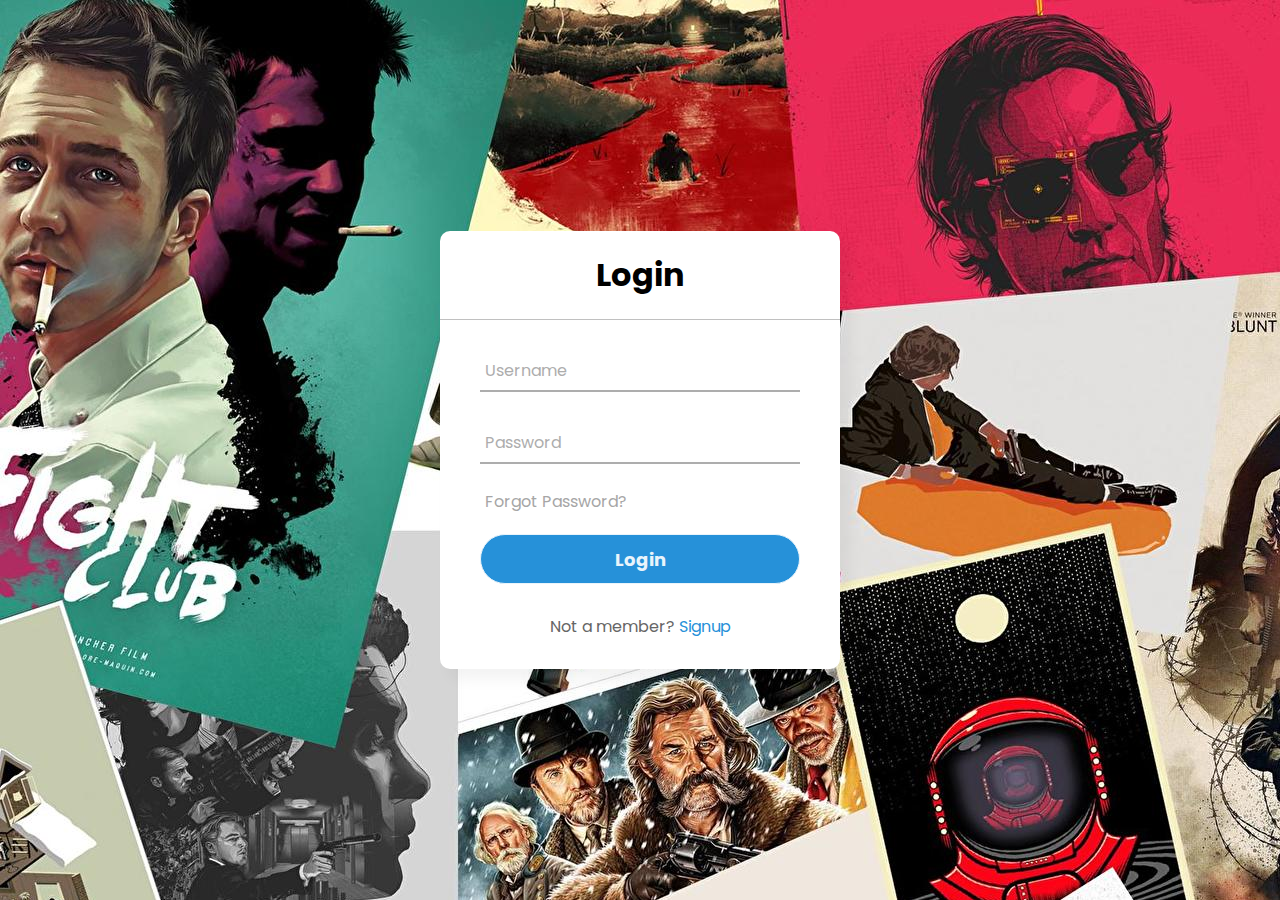
<file: index.html>
<!DOCTYPE html>

<html lang="en" dir="ltr">
  <head>
    <meta charset="utf-8">
    <title>Registration Form</title>
    <link rel="stylesheet" href="style.css">
  </head>
  <body class="img js-fullheight" style="background-image: url(img/back.jpg);">
    <div class="center">
      <h1>Login</h1>
      <form method="post" action="login_validation.php">
        <div class="txt_field">
          <input type="text" name="username" required>
          <span></span>
          <label>Username</label>
        </div>
        <div class="txt_field">
          <input type="password" name="password" required>
          <span></span>
          <label>Password</label>
        </div>
        <div class="pass">Forgot Password?</div>
        <a href="index1.html"><input type="button" value="Login" class="Home"></a>
        
        
        <div class="signup_link">
          Not a member? <a href="signup.html">Signup</a>
        </div>
      </form>
    </div>

  </body>
</html>
</file>
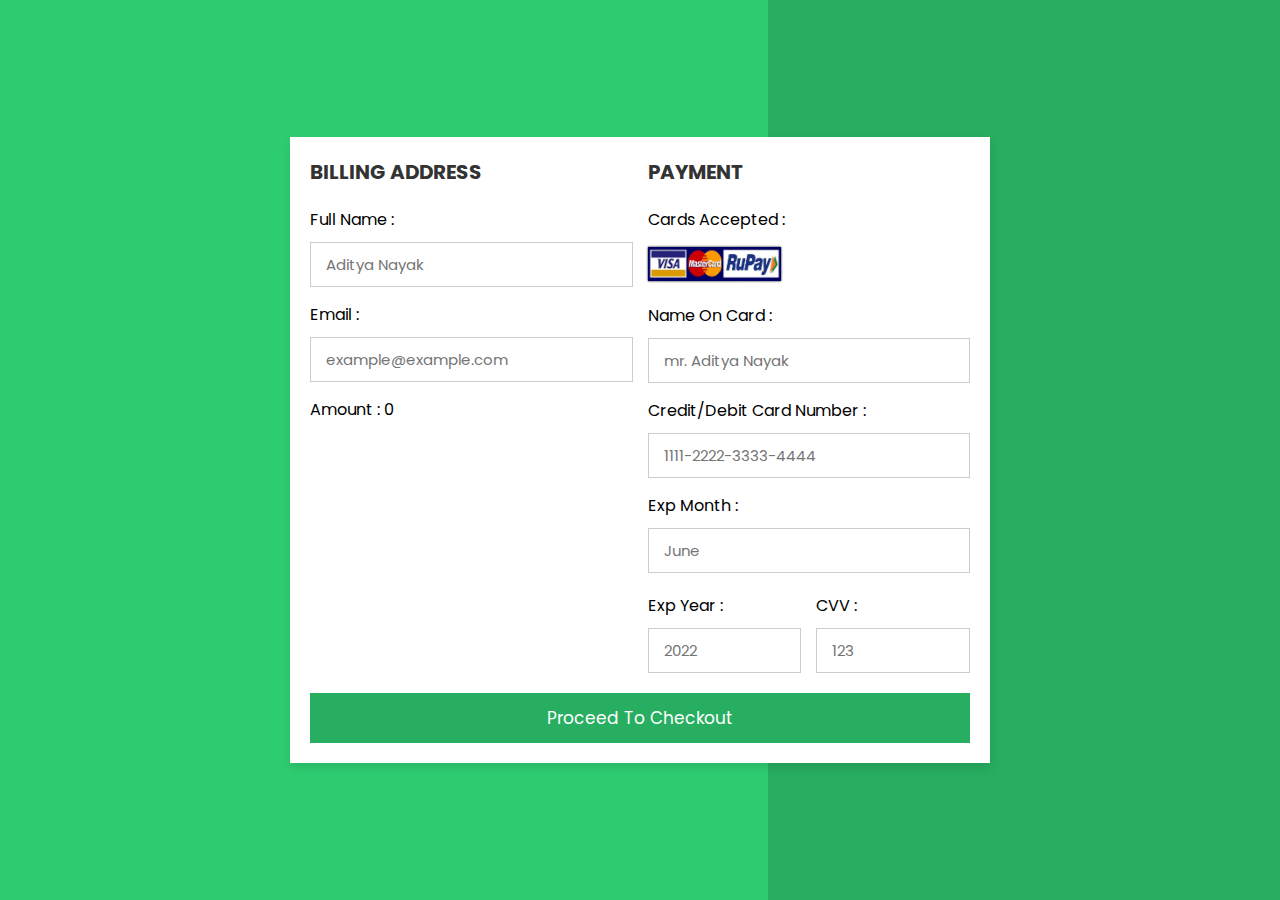
<file: paying.html>
<!DOCTYPE html>
<html lang="en">
<head>
    <meta charset="UTF-8">
    <meta http-equiv="X-UA-Compatible" content="IE=edge">
    <meta name="viewport" content="width=device-width, initial-scale=1.0">
    <link rel="stylesheet" href="payment.css">

</head>
<body>
<div class="container">
    
    <form action="ticket.html">
        
        <div class="row">
            
            <div class="col">
                
                <h3 class="title">billing address</h3>
                
                <div class="inputBox">
                    <span>full name :</span>
                    <input type="text" placeholder="Aditya Nayak">
                </div>
                <div class="inputBox">
                    <span>email :</span>
                    <input type="email" placeholder="example@example.com">
                </div>
                <p class="Text">
                    <span>amount :</span>
                    <span id="A">0</span>
                </p>

                
            </div>
            
            <div class="col">
                
                <h3 class="title">payment</h3>
                
                <div class="inputBox">
                    <span>cards accepted :</span>
                    <img src="img/card_img.png" alt="">
                </div>
                <div class="inputBox">
                    <span>name on card :</span>
                    <input type="text" placeholder="mr. Aditya Nayak">
                </div>
                <div class="inputBox">
                    <span>Credit/Debit card number :</span>
                    <input type="number" placeholder="1111-2222-3333-4444">
                </div>
                <div class="inputBox">
                    <span>exp month :</span>
                    <input type="text" placeholder="June">
                </div>
                
                <div class="flex">
                    <div class="inputBox">
                        <span>exp year :</span>
                        <input type="number" placeholder="2022">
                    </div>
                    <div class="inputBox">
                        <span>CVV :</span>
                        <input type="text" placeholder="123">
                    </div>
                </div>
                
            </div>
            
        </div>
        <input type="submit" value="proceed to checkout" class="submit-btn">
    </form>
    <script src="script.js">

    </script>
    <script>
        
        document.getElementById('A').innerHTML=localStorage.getItem('set') * localStorage.getItem('selectedMoviePrice')
    </script>
</div>
</body>

</html>
</file>
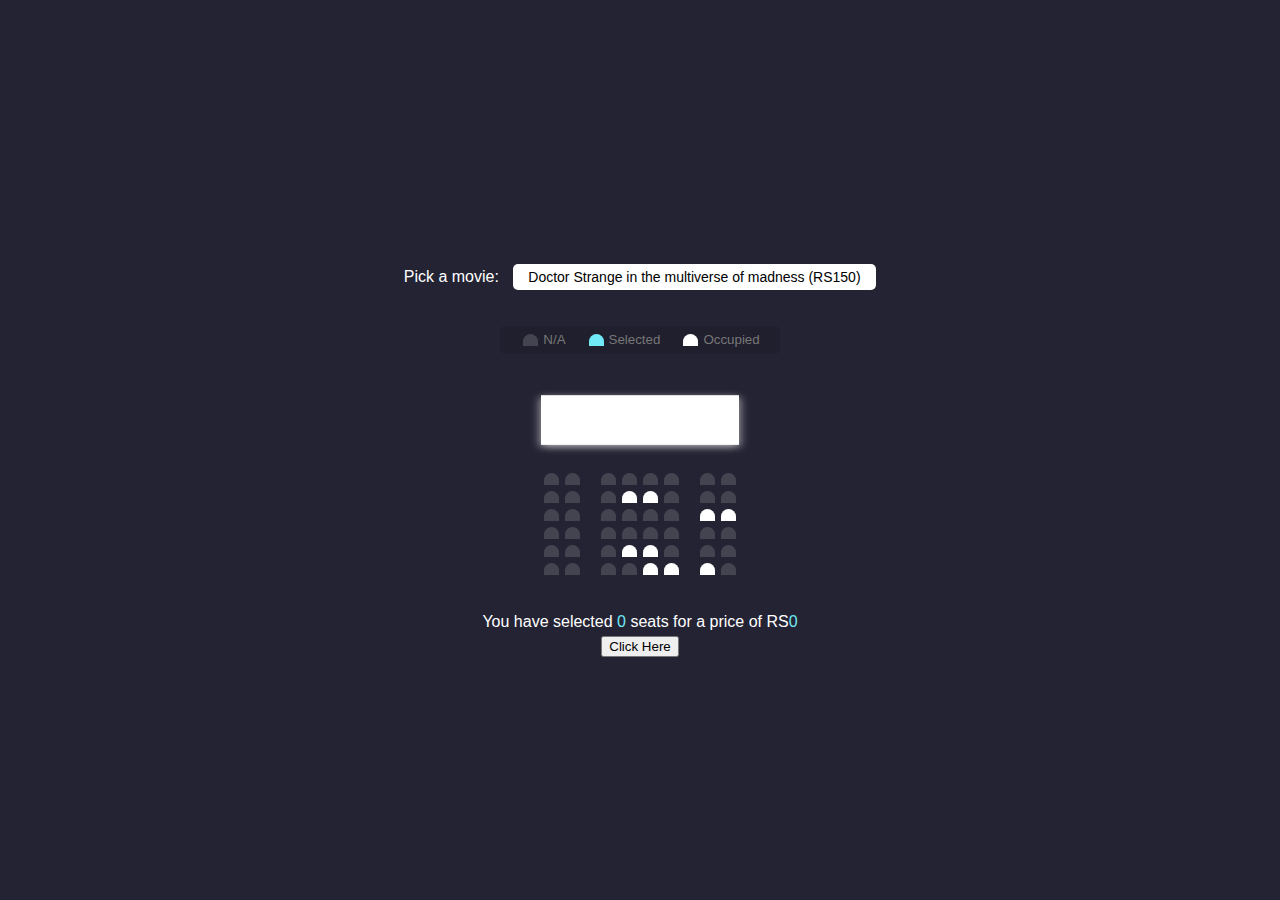
<file: seat_book.html>
<!DOCTYPE html>
<html lang="en">
  <head>
    <link rel="stylesheet" href="style1.css" />
    <title>Movie Seat Booking</title>
  </head>
  <body>
    <div class="movie-container">
      <label>Pick a movie:</label>
      <select id="movie">
        <option value="150">Doctor Strange in the multiverse of madness (RS150)</option>
        <option value="150">Top Gun Maverick (RS150)</option>
        <option value="190">Thor Love and Thunder (RS190)</option>
        <option value="90">Dune (RS90)</option>
      </select>
    </div>

    <ul class="showcase">
      <li>
        <div class="seat"></div>
        <small>N/A</small>
      </li>
      <li>
        <div class="seat selected"></div>
        <small>Selected</small>
      </li>
      <li>
        <div class="seat occupied"></div>
        <small>Occupied</small>
      </li>
    </ul>

    <div class="container">
      <div class="screen"></div>

      <div class="row">
        <div class="seat"></div>
        <div class="seat"></div>
        <div class="seat"></div>
        <div class="seat"></div>
        <div class="seat"></div>
        <div class="seat"></div>
        <div class="seat"></div>
        <div class="seat"></div>
      </div>
      <div class="row">
        <div class="seat"></div>
        <div class="seat"></div>
        <div class="seat"></div>
        <div class="seat occupied"></div>
        <div class="seat occupied"></div>
        <div class="seat"></div>
        <div class="seat"></div>
        <div class="seat"></div>
      </div>
      <div class="row">
        <div class="seat"></div>
        <div class="seat"></div>
        <div class="seat"></div>
        <div class="seat"></div>
        <div class="seat"></div>
        <div class="seat"></div>
        <div class="seat occupied"></div>
        <div class="seat occupied"></div>
      </div>
      <div class="row">
        <div class="seat"></div>
        <div class="seat"></div>
        <div class="seat"></div>
        <div class="seat"></div>
        <div class="seat"></div>
        <div class="seat"></div>
        <div class="seat"></div>
        <div class="seat"></div>
      </div>
      <div class="row">
        <div class="seat"></div>
        <div class="seat"></div>
        <div class="seat"></div>
        <div class="seat occupied"></div>
        <div class="seat occupied"></div>
        <div class="seat"></div>
        <div class="seat"></div>
        <div class="seat"></div>
      </div>
      <div class="row">
        <div class="seat"></div>
        <div class="seat"></div>
        <div class="seat"></div>
        <div class="seat"></div>
        <div class="seat occupied"></div>
        <div class="seat occupied"></div>
        <div class="seat occupied"></div>
        <div class="seat"></div>
      </div>
    </div>
    <p class="text">
      You have selected <span id="count">0</span> seats for a price of RS<span
id="total"
>0</span>

    
    </p> 

    <form action="paying.html">
      <input type="submit" value="Click Here" onclick="updatePrice()">
    </form>
    <!-- <a href="paying.html">
    <button>Submit</button>
  </a> -->
    <script src="script.js"></script>
  </body>

 
</html>
</file>
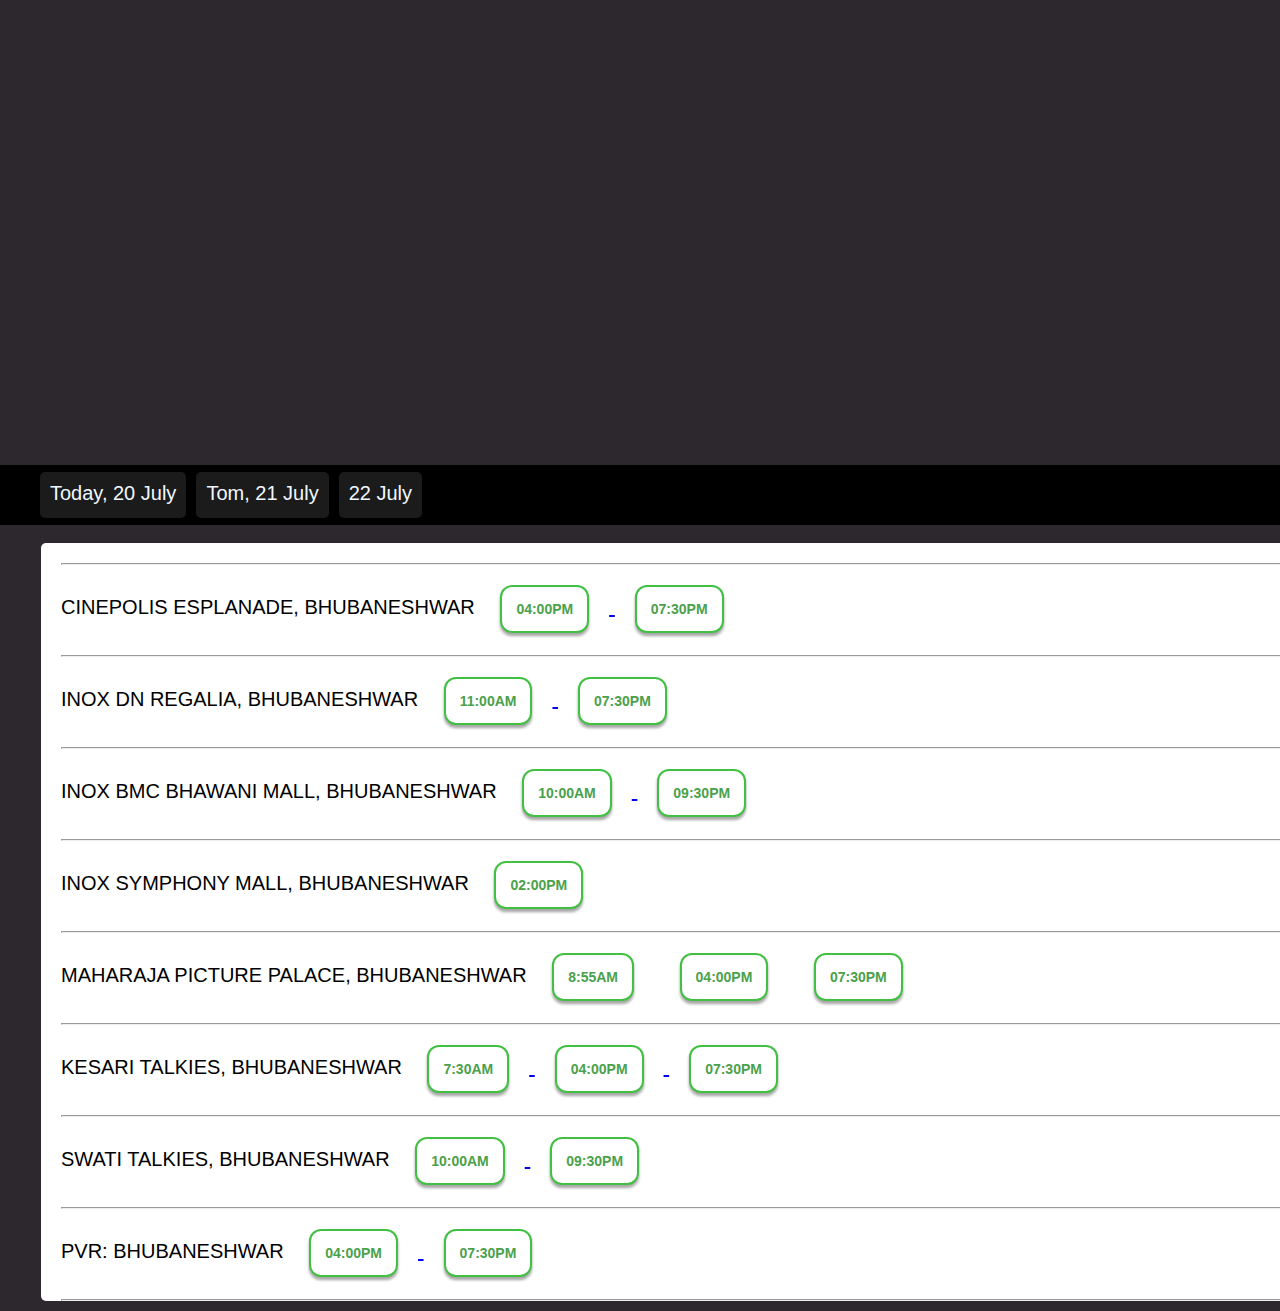
<file: theatre.html>
<!DOCTYPE html>
<html>
<head>
  <meta charset="utf-8" />
  <meta http-equiv="X-UA-Compatible" content="IE=edge">
  <title>Pick your theatre</title>
  <meta name="viewport" content="width=device-width, initial-scale=1">
  <link rel="stylesheet" type="text/css" media="screen" href="theatre.css" />
  <script src="theatre.js"></script>
</head>
  <body
    <div>
    <div id="date">
          <div id="today" onclick="this_day(event)">
                Today, 20 July
          </div>

          <div id="tomorrow" onclick="this_day(event)">
                Tom, 21 July
          </div>
          <div id="dayafter" onclick="this_day(event)">
                22 July
          </div>
    </div>
    <div id="theatres">
            <div id="divs" class="divs" >
                <hr>
                <p id="1">CINEPOLIS ESPLANADE, BHUBANESHWAR
                  <a href="seat_book.html">
                      <button id="b1" class="but" onclick="func(event)"><b>04:00PM</b></button>
                      <button  id="b2"class="but" onclick="func(event)"><b>07:30PM</b></button>
                  </a>
                      
              </p>
              <hr id="h1">

              
                <p id="2">INOX DN REGALIA, BHUBANESHWAR
                  <a href="seat_book.html">
                      <button id="b3" class="but" onclick="func(event)"><b>11:00AM</b></button>
                      <button id="b4" class="but" onclick="func(event)"><b>07:30PM</b></button>
                  </a>
                </p>
                <hr>
             

                <p id="3">INOX BMC BHAWANI MALL, BHUBANESHWAR   
                  <a href="seat_book.html">     
                      <button id="b5" class="but" onclick="func(event)"><b>10:00AM</b></button>
                      <button id="b6" class="but" onclick="func(event)"><b>09:30PM</b></button>
                  </a>  
                </p>
                <hr id="h3">

              
              
                <p id="4">INOX SYMPHONY MALL, BHUBANESHWAR
                  <a href="seat_book.html">
                      <button id="b0" class="but" onclick="func(event)"><b>02:00PM</b></button>
                  </a>
                </p>
                <hr>

              
                <p id="5">MAHARAJA PICTURE PALACE, BHUBANESHWAR
                  <a href="seat_book.html"></a>
                      <button id="b7" class="but" onclick="func(event)"><b>8:55AM</b></button>
                      <button id="b8" class="but" onclick="func(event)"><b>04:00PM</b></button>
                      <button id="b9" class="but" onclick="func(event)"><b>07:30PM</b></button>  
                  </a>
                </p>
                <hr>


                <p id="6">KESARI TALKIES, BHUBANESHWAR
                  <a href="seat_book.html">
                      <button id="b15" class="but" onclick="func(event)"><b>7:30AM</b></button>
                      <button id="b10" class="but" onclick="func(event)"><b>04:00PM</b></button>
                      <button id= "b12" class="but" onclick="func(event)"><b>07:30PM</b></button>
                  </a>
                </p>
                <hr>

              
                <p id="7">SWATI TALKIES, BHUBANESHWAR
                  <a href="seat_book.html">
                      <button id="b13"class="but" onclick="func(event)"><b>10:00AM</b></button>
                      <button id="b14" class="but" onclick="func(event)"><b>09:30PM</b></button>
                  </a>
                </p>
                <hr>

              
                <p id="8">PVR: BHUBANESHWAR
                  <a href="seat_book.html">
                      <button id="b11" class="but" onclick="func(event)"><b>04:00PM</b></button>
                      <button id="b16" class="but" onclick="func(event)"><b>07:30PM</b></button>
                  </a>
                </p>
                <hr>
              </div>
    </div>
    <br/>
</body>
</html>
</file>
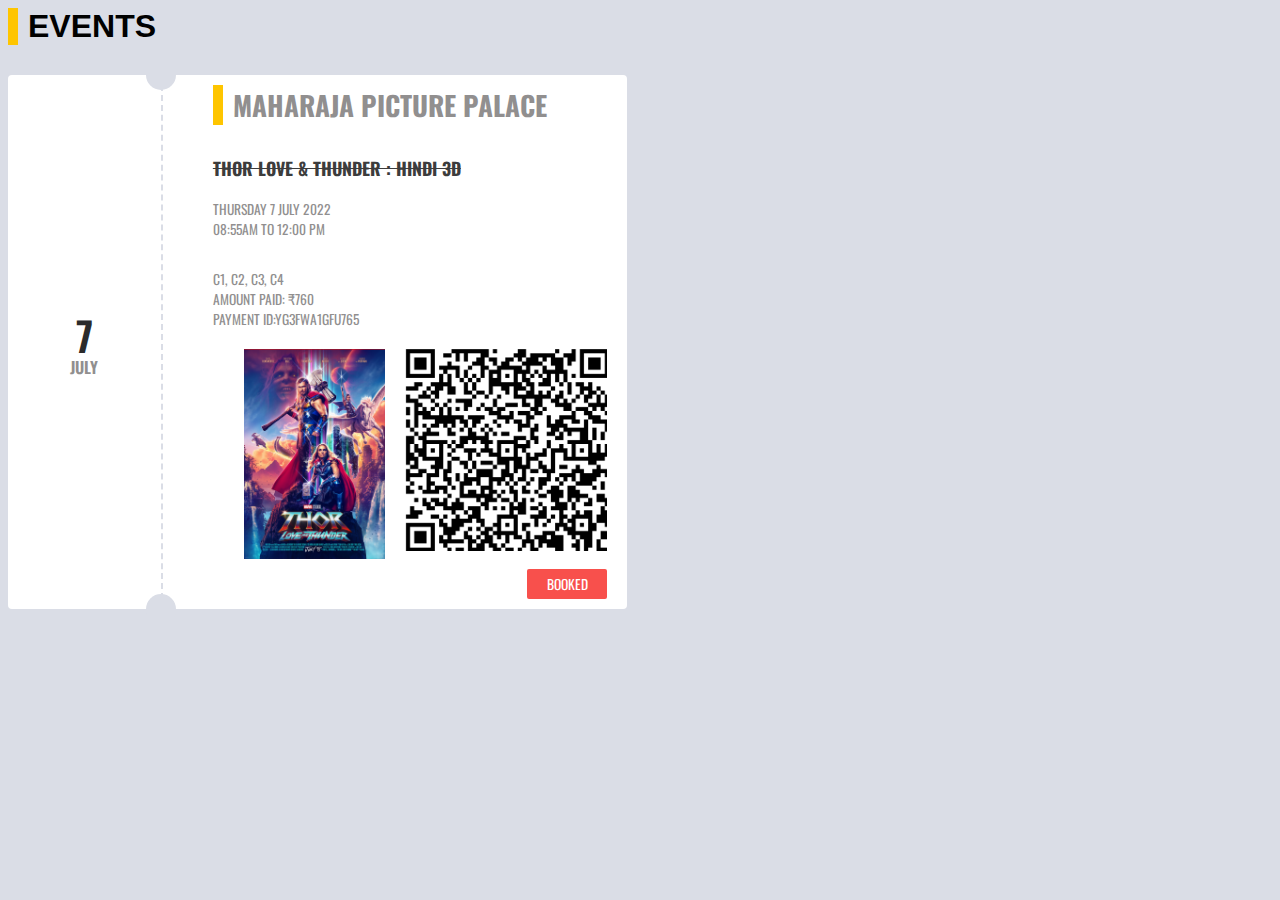
<file: ticket.html>
<head>
    <link rel="stylesheet" type="text/css" href="/tickets.css">
  </head>
  
  <body>
    <section class="container">
      <h1>Events</h1>
      <div class="row">
       
      <article class="card fl-left">
        <section class="date">
          <time datetime="7th july">
            <span>7</span><span>July</span>
          </time>
        </section>
        <section class="card-cont">
          <h1>Maharaja Picture Palace</h1>
          <h3>Thor Love & Thunder : Hindi 3D</h3>
          <div class="even-date">
           <i class="fa fa-calendar"></i>
           <time>
             <span>Thursday 7 july 2022</span>
             <span>08:55am to 12:00 pm</span>
           </time>
          </div>
          <div class="even-info">
            <i class="fa fa-map-marker"></i>
            <p>
              C1, C2, C3, C4 <br>
             Amount paid: ₹760 <br>
             payment Id:yg3fwa1gfu765 <br>
            </p>
          </div>
          <img src="img/QR.jpg" alt="QR code" width="50%" height="50%" margin="5px" style="float: right">
          <img src="img/thor.jpg" alt="thor poster" width="35%" height="50%" margin="5px" style="float: right">
          <a href="#">booked</a>
        </section>
    </div>
  </div>
  </body>
</file>
<file: style.css>
@import url('https://fonts.googleapis.com/css2?family=Noto+Sans:wght@700&family=Poppins:wght@400;500;600&display=swap');
*{
  margin: 0;
  padding: 0;
  box-sizing: border-box;
  font-family: "Poppins", sans-serif;
}
body{
  margin: 0;
  padding: 0;
  background: linear-gradient(120deg,#2980b9, #8e44ad);
  height: 100vh;
  overflow: hidden;
}
.center{
  position: absolute;
  top: 50%;
  left: 50%;
  transform: translate(-50%, -50%);
  width: 400px;
  background: white;
  border-radius: 10px;
  box-shadow: 10px 10px 15px rgba(0,0,0,0.05);
}
.center h1{
  text-align: center;
  padding: 20px 0;
  border-bottom: 1px solid silver;
}
.center form{
  padding: 0 40px;
  box-sizing: border-box;
}
form .txt_field{
  position: relative;
  border-bottom: 2px solid #adadad;
  margin: 30px 0;
}
.txt_field input{
  width: 100%;
  padding: 0 5px;
  height: 40px;
  font-size: 16px;
  border: none;
  background: none;
  outline: none;
}
.txt_field label{
  position: absolute;
  top: 50%;
  left: 5px;
  color: #adadad;
  transform: translateY(-50%);
  font-size: 16px;
  pointer-events: none;
  transition: .5s;
}
.txt_field span::before{
  content: '';
  position: absolute;
  top: 40px;
  left: 0;
  width: 0%;
  height: 2px;
  background: #2691d9;
  transition: .5s;
}
.txt_field input:focus ~ label,
.txt_field input:valid ~ label{
  top: -5px;
  color: #2691d9;
}
.txt_field input:focus ~ span::before,
.txt_field input:valid ~ span::before{
  width: 100%;
}
.pass{
  margin: -5px 0 20px 5px;
  color: #a6a6a6;
  cursor: pointer;
}
.pass:hover{
  text-decoration: underline;
}
.Home{
  width: 100%;
  height: 50px;
  border: 1px solid;
  background: #2691d9;
  border-radius: 25px;
  font-size: 18px;
  color: #e9f4fb;
  font-weight: 700;
  cursor: pointer;
  outline: none;
}
input[type="submit"]:hover{
  border-color: #2691d9;
  transition: .5s;
}
.signup_link{
  margin: 30px 0;
  text-align: center;
  font-size: 16px;
  color: #666666;
}
.signup_link a{
  color: #2691d9;
  text-decoration: none;
}
.signup_link a:hover{
  text-decoration: underline;
}
</file>
<file: payment.css>
@import url('https://fonts.googleapis.com/css2?family=Poppins:wght@100;300;400;500;600&display=swap');

*{
  font-family: 'Poppins', sans-serif;
  margin:0; padding:0;
  box-sizing: border-box;
  outline: none; border:none;
  text-transform: capitalize;
  transition: all .2s linear;
}

.container{
  display: flex;
  justify-content: center;
  align-items: center;
  padding:25px;
  min-height: 100vh;
  background: linear-gradient(90deg, #2ecc71 60%, #27ae60 40.1%);
}

.container form{
  padding:20px;
  width:700px;
  background: #fff;
  box-shadow: 0 5px 10px rgba(0,0,0,.1);
}

.container form .row{
  display: flex;
  flex-wrap: wrap;
  gap:15px;
}

.container form .row .col{
  flex:1 1 250px;
}

.container form .row .col .title{
  font-size: 20px;
  color:#333;
  padding-bottom: 5px;
  text-transform: uppercase;
}

.container form .row .col .inputBox{
  margin:15px 0;
}

.container form .row .col .inputBox span{
  margin-bottom: 10px;
  display: block;
}

.container form .row .col .inputBox input{
  width: 100%;
  border:1px solid #ccc;
  padding:10px 15px;
  font-size: 15px;
  text-transform: none;
}

.container form .row .col .inputBox input:focus{
  border:1px solid #000;
}

.container form .row .col .flex{
  display: flex;
  gap:15px;
}

.container form .row .col .flex .inputBox{
  margin-top: 5px;
}

.container form .row .col .inputBox img{
  height: 34px;
  margin-top: 5px;
  filter: drop-shadow(0 0 1px #000);
}

.container form .submit-btn{
  width: 100%;
  padding:12px;
  font-size: 17px;
  background: #27ae60;
  color:#fff;
  margin-top: 5px;
  cursor: pointer;
}

.container form .submit-btn:hover{
  background: #2ecc71;
}
</file>
<file: style1.css>
* {
    box-sizing: border-box;
  }
  
  body {
    background-color: #242333;
    color: #fff;
    display: flex;
    flex-direction: column;
    align-items: center;
    justify-content: center;
    height: 100vh;
    font-family: 'Lato', sans-serif;
    margin: 0;
  }
  
  .movie-container {
    margin: 20px 0;
  }
  
  .movie-container select {
    background-color: #fff;
    border: 0;
    border-radius: 5px;
    font-size: 14px;
    margin-left: 10px;
    padding: 5px 15px 5px 15px;
    -moz-appearance: none;
    -webkit-appearance: none;
    appearance: none;
  }
  
  .container {
   
    margin-bottom: 30px;
  }
  
  .seat {
    background-color: #444451;
    height: 12px;
    width: 15px;
    margin: 3px;
    border-top-left-radius: 10px;
    border-top-right-radius: 10px;
  }
  
  .seat.selected {
    background-color: #6feaf6;
  }
  
  .seat.occupied {
    background-color: #fff;
  }
  
  .seat:nth-of-type(2) {
    margin-right: 18px;
  }
  
  .seat:nth-last-of-type(2) {
    margin-left: 18px;
  }
  
  .seat:not(.occupied):hover {
    cursor: pointer;
    transform: scale(1.2);
  }
  
  .showcase .seat:not(.occupied):hover {
    cursor: default;
    transform: scale(1);
  }
  
  .showcase {
    background: rgba(0, 0, 0, 0.1);
    padding: 5px 10px;
    border-radius: 5px;
    color: #777;
    list-style-type: none;
    display: flex;
    justify-content: space-between;
  }
  
  .showcase li {
    display: flex;
    align-items: center;
    justify-content: center;
    margin: 0 10px;
  }
  
  .showcase li small {
    margin-left: 2px;
  }
  
  .row {
    display: flex;
  }
  
  .screen {
    background-color: #fff;
    height: 70px;
    width: 100%;
    margin: 15px 0;
    transform: rotateX(-45deg);
    box-shadow: 0 3px 10px rgba(255, 255, 255, 0.7);
  }
  
  p.text {
    margin: 5px 0;
  }
  
  p.text span {
    color: #6feaf6;
  }
</file>
<file: theatre.css>
body
{
    background-color:rgb(45, 39, 46);
}
/* #trailer
{
    background-color: black;
    height: 400px;
    position: absolute;
    left:0px;
    right: 0px;
    top:65px;
} */
#title
{
    position: absolute;
    top:0px;
    left:0px;
    right:0px;
    height: 65px;
    background-color:rgb(47, 2, 51);
    font-family:'Trebuchet MS', 'Lucida Sans Unicode', 'Lucida Grande', 'Lucida Sans', Arial, sans-serif;
    font-size: 45px;
    color: azure;
    padding: 15px;
    padding-top: 25px;
    margin: 0px;
    z-index: 1;
}
#date
{
    position: absolute;
    top:465px;
    left:0px;
    right:0px;
    background-color: rgb(0, 0, 0);
    height:46px;
    padding:7px;
    padding-left:30px;
    color: aliceblue;
    font-size:20px;
    font-family: 'Trebuchet MS', 'Lucida Sans Unicode', 'Lucida Grande', 'Lucida Sans', Arial, sans-serif;
}
#today
{
    float: left;
    padding: 10px;
    padding-bottom: 2px;
    height:34px;
    border-radius: 5px;
    background-color: rgb(27, 27, 27);
    margin-left: 10px;
    transition-duration: 0.4s;
    box-shadow: 10 10px 10px 0 rgba(223, 213, 213, 0.966), 10 10px 10px 10 rgba(240, 236, 236, 0.979);



}
#today:hover
{
    background-color: rgb(62, 14, 66);
}
#tomorrow
{
    float: left;
    height:34px;
    padding: 10px;
    padding-bottom: 2px;

    border-radius: 5px;
    background-color: rgb(27, 27, 27);
    margin-left: 10px;
    transition-duration: 0.4s;
    box-shadow: 10 10px 10px 0 rgba(83, 83, 83, 0.966), 10 10px 10px 10 rgba(83, 83, 83, 0.979);

}
#tomorrow:hover
{
    background-color: rgb(62, 14, 66);
}

#dayafter
{
    padding: 10px;
    padding-bottom: 2px;
    float: left;
    height:34px;
    border-radius: 5px;
    background-color: rgb(27, 27, 27);
    margin-left: 10px;
    transition-duration: 0.4s;
    box-shadow: 10 10px 10px 0 rgba(83, 83, 83, 0.966), 10 10px 10px 10 rgba(83, 83, 83, 0.979);


}
#dayafter:hover
{
    background-color: rgb(62, 14, 66);
}
#theatres
{
    position: absolute;
    top:526px;
    background-color:rgb(45, 39, 46);
    font-family: 'Trebuchet MS', 'Lucida Sans Unicode', 'Lucida Grande', 'Lucida Sans', Arial, sans-serif;
}

.divs
{
    background-color:white;
    color:black;
    border-radius: 5px;
    font-size:20px;
    width: 1300px;
    margin-left: 33px;
    margin-top: 17px;
    padding-top: 10px;
    padding-left: 20px;
    box-shadow: 10 10px 10px 0 rgba(83, 83, 83, 0.966), 10 10px 10px 10 rgba(83, 83, 83, 0.979);

}
.but
{
    background-color: white;
    margin-right: 20px;
    margin-left:20px;
    margin-bottom: 2px;

    padding: 14px;
    border:2px solid  rgb(65, 192, 65);
    border-radius: 12px;
    font-size: 14px;
    color:rgb(75, 161, 75);
    transition-duration: 0.4s;
    box-shadow: 0 3px 3px 0 rgba(0,0,0,0.2), 0 3px 3px 0 rgba(0,0,0,0.19);
    transition-duration: 0.4s;

}
.but:hover
{
    background-color:rgb(65, 192, 65);
    color: rgb(255, 255, 255);
    box-shadow: 0 2px 2px 0 rgba(0,0,0,0.2), 0 2px 2px 0 rgba(0,0,0,0.19);

}
.overbut
{
    background-color: white;
    margin-right: 20px;
    margin-left:20px;
    margin-bottom: 2px;
    padding: 14px;
    border-radius: 12px;
    font-size: 14px;
    transition-duration: 0.8s;


    border:2px solid  rgb(172, 171, 171);
    color:rgb(180, 175, 175);

}

.overbut:hover
{
    background-color: rgb(172, 171, 171);
    color: rgb(255, 255, 255);
}
</file>
<file: tickets.css>
@import url('https://fonts.googleapis.com/css?family=Oswald');


body {
    background-color: #dadde6;
    font-family: arial;
}

section {
    
}

.fl-left {
    float: left;
}

.fl-right {
    float: right;
}

h1 {
    text-transform: uppercase;
    font-weight: 900;
    border-left: 10px solid #fec500;
    padding-left: 10px;
    margin-bottom: 30px
}

.row {
    overflow: hidden
}

.card {
    display: table-row;
    width: 49%;
    background-color: #fff;
    color: #918f8f;
    margin-bottom: 10px;
    font-family: 'Oswald', sans-serif;
    text-transform: uppercase;
    border-radius: 4px;
    position: relative
}

.card+.card {
    margin-left: 2%
}

.date {
    display: table-cell;
    width: 25%;
    position: relative;
    text-align: center;
    border-right: 2px dashed #dadde6
}

.date:before,
.date:after {
    content: "";
    display: block;
    width: 30px;
    height: 30px;
    background-color: #DADDE6;
    position: absolute;
    top: -15px;
    right: -15px;
    z-index: 1;
    border-radius: 50%
}

.date:after {
    top: auto;
    bottom: -15px
}

.date time {
    display: block;
    position: absolute;
    top: 50%;
    left: 50%;
    -webkit-transform: translate(-50%, -50%);
    -ms-transform: translate(-50%, -50%);
    transform: translate(-50%, -50%)
}

.date time span {
    display: block
}

.date time span:first-child {
    color: #2b2b2b;
    font-weight: 600;
    font-size: 250%
}

.date time span:last-child {
    text-transform: uppercase;
    font-weight: 600;
    margin-top: -10px
}

.card-cont {
    display: table-cell;
    width: 75%;
    font-size: 85%;
    padding: 10px 10px 30px 50px
}

.card-cont h3 {
    color: #3C3C3C;
    font-size: 130%
}

.row:last-child .card:last-of-type .card-cont h3 {
    text-decoration: line-through
}

.card-cont>div {
    display: table-row
}

.card-cont .even-date i,
.card-cont .even-info i,
.card-cont .even-date time,
.card-cont .even-info p {
    display: table-cell
}

.card-cont .even-date i,
.card-cont .even-info i {
    padding: 5% 5% 0 0
}

.card-cont .even-info p {
    padding: 30px 50px 0 0
}

.card-cont .even-date time span {
    display: block
}

.card-cont a {
    display: block;
    text-decoration: none;
    width: 80px;
    height: 30px;
    background-color: #ff1010;
    color: #fff;
    text-align: center;
    line-height: 30px;
    border-radius: 2px;
    position: absolute;
    right: 10px;
    bottom: 10px;
    margin: 0 10px;
}

.row:last-child .card:first-child .card-cont a {
    background-color: #037FDD
}

.row:last-child .card:last-child .card-cont a {
    background-color: #F8504C
}

img{
    float: right;
    margin: 20px 10px;
}

@media screen and (max-width: 860px) {
    .card {
        display: block;
        float: none;
        width: 100%;
        margin-bottom: 10px
    }
    img {
        float: none;
        width: auto;
    }
     

    .card+.card {
        margin-left: 0
    }
    .card-cont .even-date,
    .card-cont .even-info {
        font-size: 75%
    }
}
</file>
